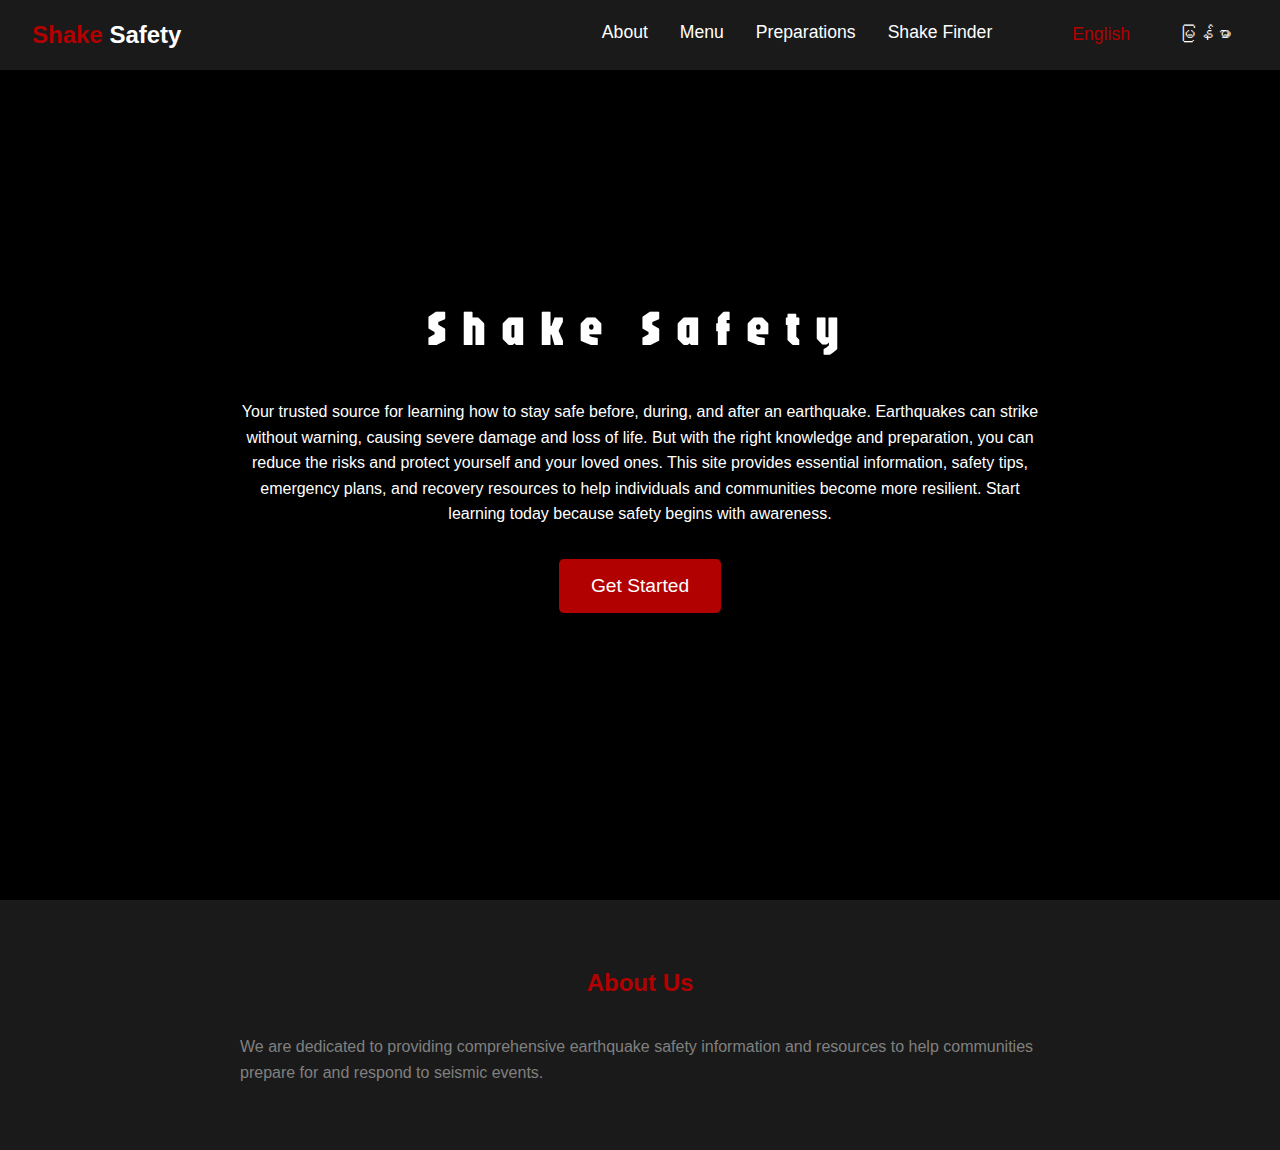
<file: index.html>
<!DOCTYPE html>
<html lang="en">
<head>
    <meta charset="UTF-8">
    <meta name="viewport" content="width=device-width, initial-scale=1.0">
    <title>Shake Safety - Earthquake Awareness</title>
    <link rel="stylesheet" href="styles.css">
    <link href="https://fonts.googleapis.com/css2?family=Jaro:opsz@6..72&family=Padauk&display=swap" rel="stylesheet">
</head>
<body>
    <header>
        <nav class="navbar">
            <div class="logo"><span class="shake">Shake</span> Safety</div>
            <ul class="nav-links">
                <li><a href="#about" data-translate="about">About</a></li>
                <li class="dropdown">
                    <a href="menu.html" data-translate="menu">Menu</a>
                    <ul class="dropdown-content">
                        <li><a href="what-is-earthquake.html" data-translate="what-is-earthquake">What is an Earthquake?</a></li>
                        <li><a href="types-of-earthquakes.html" data-translate="types-of-earthquakes">Types of Earthquakes</a></li>
                        <li><a href="history-of-earthquakes.html" data-translate="history">History of Major Earthquakes</a></li>
                        <li><a href="#community" data-translate="safety-tips">Safety Tips & Preparations</a></li>
                    </ul>
                </li>
                <li class="dropdown">
                    <a href="#preparations" data-translate="preparations">Preparations</a>
                    <ul class="dropdown-content">
                        <li><a href="#before" data-translate="before">Before</a></li>
                        <li><a href="#during" data-translate="during">During</a></li>
                        <li><a href="#after" data-translate="after">After</a></li>
                    </ul>
                </li>
                <li><a href="#shake-finder" data-translate="shake-finder">Shake Finder</a></li>
                <li class="language-selector">
                    <div class="language-tabs">
                        <button class="lang-tab active" onclick="changeLanguage('en')">English</button>
                        <button class="lang-tab" onclick="changeLanguage('my')">မြန်မာ</button>
                    </div>
                </li>
            </ul>
        </nav>
    </header>

    <main>
        <section class="hero">
            <h1 class="title-ss" data-translate="hero-title">Shake Safety</h1>
            <p data-translate="hero-description">Your trusted source for learning how to stay safe before, during, and after an earthquake. Earthquakes can strike without warning, causing severe damage and loss of life. But with the right knowledge and preparation, you can reduce the risks and protect yourself and your loved ones. This site provides essential information, safety tips, emergency plans, and recovery resources to help individuals and communities become more resilient. Start learning today because safety begins with awareness.</p>
            <button class="get-started-btn" data-translate="get-started">Get Started</button>
        </section>

        <section id="about" class="about-section">
            <h2 data-translate="about-title">About Us</h2>
            <div class="about-content">
                <p data-translate="about-content">We are dedicated to providing comprehensive earthquake safety information and resources to help communities prepare for and respond to seismic events.</p>
            </div>
        </section>
    </main>

    <script src="translations.js"></script>
    <script src="script.js"></script>
</body>
</html>
</file>
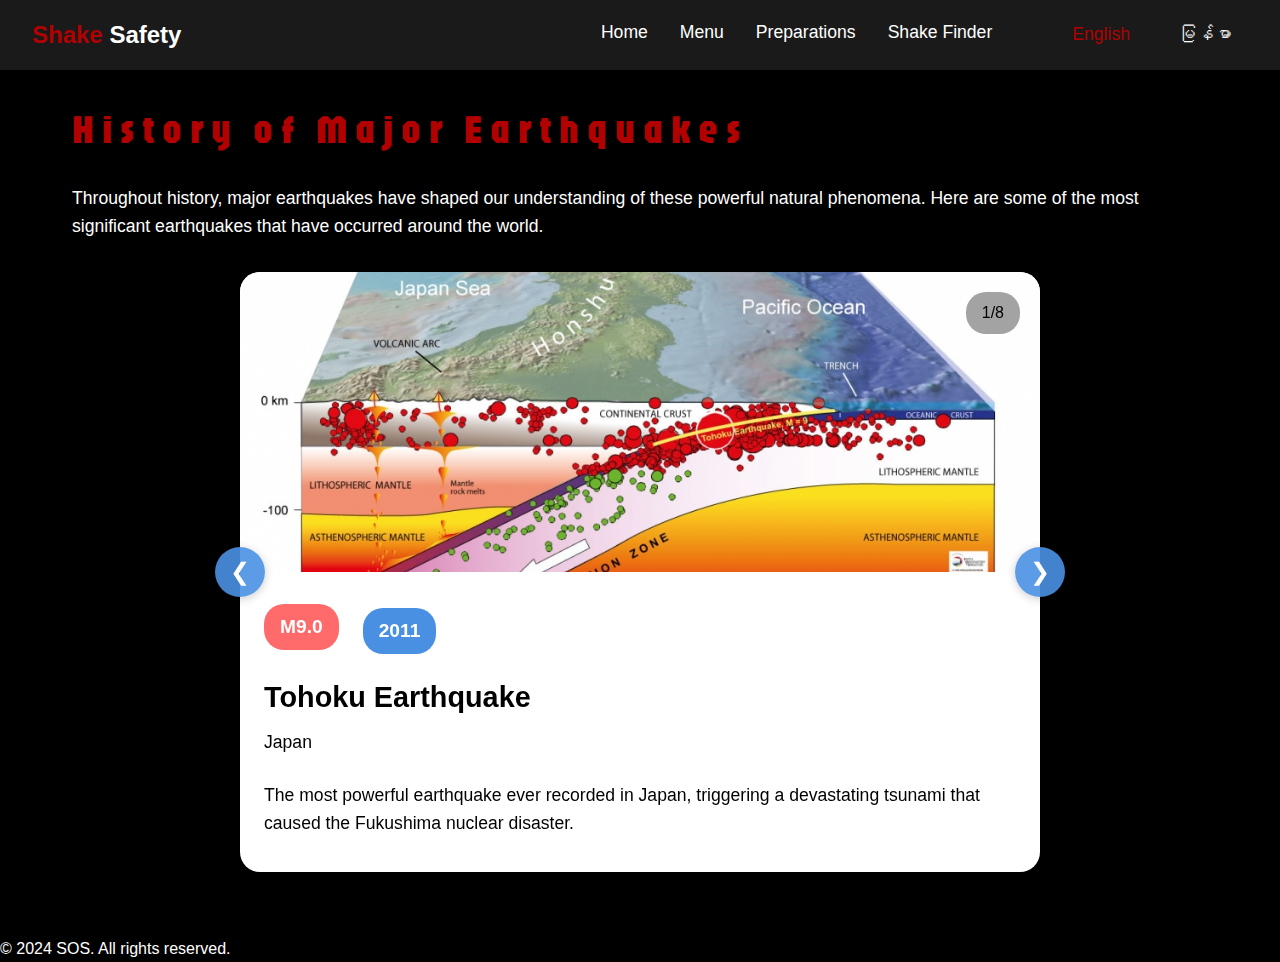
<file: history-of-earthquakes.html>
<!DOCTYPE html>
<html lang="en">
<head>
    <meta charset="UTF-8">
    <meta name="viewport" content="width=device-width, initial-scale=1.0">
    <title>History of Major Earthquakes - Shake Safety</title>
    <link rel="stylesheet" href="styles.css">
    <link rel="stylesheet" href="history.css">
    <link href="https://fonts.googleapis.com/css2?family=Jaro:opsz@6..72&family=Padauk&display=swap" rel="stylesheet">
</head>
<body>
    <header>
        <nav class="navbar">
            <div class="logo"><span class="shake">Shake</span> Safety</div>
            <ul class="nav-links">
                <li><a href="index.html" data-translate="home">Home</a></li>
                <li class="dropdown">
                    <a href="menu.html" data-translate="menu">Menu</a>
                    <ul class="dropdown-content">
                        <li><a href="what-is-earthquake.html" data-translate="what-is-earthquake">What is an Earthquake?</a></li>
                        <li><a href="types-of-earthquakes.html" data-translate="types-of-earthquakes">Types of Earthquakes</a></li>
                        <li><a href="history-of-earthquakes.html" data-translate="history">History of Major Earthquakes</a></li>
                    </ul>
                </li>
                <li><a href="preparations.html" data-translate="preparations">Preparations</a></li>
                <li><a href="#shake-finder" data-translate="shake-finder">Shake Finder</a></li>
                <li class="language-selector">
                    <div class="language-tabs">
                        <button class="lang-tab active" onclick="changeLanguage('en')">English</button>
                        <button class="lang-tab" onclick="changeLanguage('my')">မြန်မာ</button>
                    </div>
                </li>
            </ul>
        </nav>
    </header>

    <main>
        <section id="history-of-earthquakes" class="earthquake-section">
            <div class="content-wrapper">
                <h2 data-translate="history-title">History of Major Earthquakes</h2>
                <p data-translate="history-intro">Throughout history, major earthquakes have shaped our understanding of these powerful natural phenomena. Here are some of the most significant earthquakes that have occurred around the world.</p>

                <div class="card-stack-container">
                    <button class="nav-button prev-button" onclick="previousCard()">❮</button>
                    <div class="card-stack">
                        <!-- Tohoku Earthquake -->
                        <div class="earthquake-card" style="transform: translateZ(0px)">
                            <img src="Assets/Tohoku2-bloc_diagramme_japan_earthquakes_940_545_2.jpg" alt="Tohoku Earthquake" class="card-image">
                            <div class="card-content">
                                <div class="card-info">
                                    <div class="magnitude">M9.0</div>
                                    <div class="year">2011</div>
                                </div>
                                <h3 class="card-title" data-translate="tohoku-title">Tohoku Earthquake</h3>
                                <p class="card-details" data-translate="tohoku-location" style="color: #000000;">Japan</p>
                                <p class="card-description" data-translate="tohoku-description" style="color: #000000;">The most powerful earthquake ever recorded in Japan, triggering a devastating tsunami that caused the Fukushima nuclear disaster.</p>
                            </div>
                        </div>

                        <!-- Sumatra Earthquake -->
                        <div class="earthquake-card" style="transform: translateZ(-1px)">
                            <img src="Assets/2004_Indian_Ocean_earthquake_-_affected_countries.png" alt="Sumatra Earthquake" class="card-image">
                            <div class="card-content">
                                <div class="card-info">
                                    <div class="magnitude">M9.1</div>
                                    <div class="year">2004</div>
                                </div>
                                <h3 class="card-title" data-translate="sumatra-title">Sumatra Earthquake</h3>
                                <p class="card-details" data-translate="sumatra-location" style="color: #000000;">Indonesia</p>
                                <p class="card-description" data-translate="sumatra-description" style="color: #000000;">One of the deadliest natural disasters in recorded history, causing a massive tsunami that affected 14 countries.</p>
                            </div>
                        </div>

                        <!-- Haiti Earthquake -->
                        <div class="earthquake-card" style="transform: translateZ(-2px)">
                            <img src="Assets/Haiti_Earthquake_v02_0.jpg.avif" alt="Haiti Earthquake" class="card-image">
                            <div class="card-content">
                                <div class="card-info">
                                    <div class="magnitude">M7.0</div>
                                    <div class="year">2010</div>
                                </div>
                                <h3 class="card-title" data-translate="haiti-title" >Haiti Earthquake</h3>
                                <p class="card-details" data-translate="haiti-location"style="color: #000000;">Haiti</p>
                                <p class="card-description" data-translate="haiti-description" style="color: #000000;">A devastating earthquake that caused massive destruction in Port-au-Prince and surrounding areas.</p>
                            </div>
                        </div>

                        <!-- Nepal Earthquake -->
                        <div class="earthquake-card" style="transform: translateZ(-3px)">
                            <img src="Assets/nepal_map_0.jpg" alt="Nepal Earthquake" class="card-image">
                            <div class="card-content">
                                <div class="card-info">
                                    <div class="magnitude">M7.8</div>
                                    <div class="year">2015</div>
                                </div>
                                <h3 class="card-title" data-translate="nepal-title">Nepal Earthquake</h3>
                                <p class="card-details" data-translate="nepal-location" style="color: #000000;">Nepal</p>
                                <p class="card-description" data-translate="nepal-description" style="color: #000000;">A major earthquake that caused widespread damage in Nepal and triggered avalanches on Mount Everest.</p>
                            </div>
                        </div>

                        <!-- Chile Earthquake -->
                        <div class="earthquake-card" style="transform: translateZ(-4px)">
                            <img src="Assets/chile-earthquake-map.png" alt="Chile Earthquake" class="card-image">
                            <div class="card-content">
                                <div class="card-info">
                                    <div class="magnitude">M8.8</div>
                                    <div class="year">2010</div>
                                </div>
                                <h3 class="card-title" data-translate="chile-title">Chile Earthquake</h3>
                                <p class="card-details" data-translate="chile-location" style="color: #000000;">Chile</p>
                                <p class="card-description" data-translate="chile-description" style="color: #000000;">One of the strongest earthquakes ever recorded, causing significant damage and triggering a tsunami.</p>
                            </div>
                        </div>

                        <!-- Sichuan Earthquake -->
                        <div class="earthquake-card" style="transform: translateZ(-5px)">
                            <img src="Assets/Map-Sichuan-province-shaking-China-intensity-earthquake-May-12-2008.jpg.webp" alt="Sichuan Earthquake" class="card-image">
                            <div class="card-content">
                                <div class="card-info">
                                    <div class="magnitude">M7.9</div>
                                    <div class="year">2008</div>
                                </div>
                                <h3 class="card-title" data-translate="sichuan-title">Sichuan Earthquake</h3>
                                <p class="card-details" data-translate="sichuan-location" style="color: #000000;">China</p>
                                <p class="card-description" data-translate="sichuan-description" style="color: #000000;">A devastating earthquake that caused massive destruction in Sichuan province and surrounding areas.</p>
                            </div>
                        </div>

                        <!-- Myanmar Earthquakes -->
                        <div class="earthquake-card" style="transform: translateZ(-6px)">
                            <img src="Assets/MyanmarEQ.jpg" alt="Myanmar Earthquakes" class="card-image">
                            <div class="card-content">
                                <div class="card-info">
                                    <div class="magnitude">M7.7</div>
                                    <div class="year">2025</div>
                                </div>
                                <h3 class="card-title" data-translate="myanmar-title">Myanmar Earthquakes</h3>
                                <p class="card-details" data-translate="myanmar-location" style="color: #000000;">Mandalay, Myanmar</p>
                                <p class="card-description" data-translate="myanmar-description" style="color: #000000;">A series of significant earthquakes affecting Myanmar, including the M7.7 earthquake in 2025 that caused damage in several regions and was felt across neighboring countries.</p>
                            </div>
                        </div>

                        <!-- San Francisco Earthquake -->
                        <div class="earthquake-card" style="transform: translateZ(-7px)">
                            <img src="Assets/Map-California-intensity-earthquake-April-18-1906.jpg.webp" alt="San Francisco Earthquake" class="card-image">
                            <div class="card-content">
                                <div class="card-info">
                                    <div class="magnitude">M7.9</div>
                                    <div class="year">1906</div>
                                </div>
                                <h3 class="card-title" data-translate="sf-title">San Francisco Earthquake</h3>
                                <p class="card-details" data-translate="sf-location" style="color: #000000;">San Francisco, USA</p>
                                <p class="card-description" data-translate="sf-description" style="color: #000000;">One of the most devastating earthquakes in US history, causing massive destruction in San Francisco and triggering fires that burned for three days. The earthquake and resulting fires destroyed over 80% of the city.</p>
                            </div>
                        </div>
                    </div>
                    <button class="nav-button next-button" onclick="nextCard()">❯</button>
                    <div class="card-counter">1/8</div>
                </div>
            </div>
        </section>
    </main>

    <footer>
        <p>&copy; 2024 SOS. All rights reserved.</p>
    </footer>

    <script src="translations.js"></script>
    <script>
        let currentCardIndex = 0;
        const cards = document.querySelectorAll('.earthquake-card');
        const cardCounter = document.querySelector('.card-counter');
        const cardStack = document.querySelector('.card-stack');

        function updateCardStack() {
            cards.forEach((card, index) => {
                if (index === currentCardIndex) {
                    card.style.transform = 'translateX(0)';
                    card.style.zIndex = '1';
                    card.style.opacity = '1';
                } else if (index < currentCardIndex) {
                    card.style.transform = 'translateX(-100%)';
                    card.style.zIndex = '0';
                    card.style.opacity = '0';
                } else {
                    card.style.transform = 'translateX(100%)';
                    card.style.zIndex = '0';
                    card.style.opacity = '0';
                }
            });
            
            cardCounter.textContent = `${currentCardIndex + 1}/${cards.length}`;
        }

        function nextCard() {
            if (currentCardIndex < cards.length - 1) {
                currentCardIndex++;
                updateCardStack();
            }
        }

        function previousCard() {
            if (currentCardIndex > 0) {
                currentCardIndex--;
                updateCardStack();
            }
        }

        // Initialize card stack
        updateCardStack();

        // Add touch and drag functionality
        let isDragging = false;
        let startX;
        let currentX;

        cardStack.addEventListener('mousedown', startDrag);
        cardStack.addEventListener('touchstart', startDrag);
        document.addEventListener('mousemove', drag);
        document.addEventListener('touchmove', drag);
        document.addEventListener('mouseup', endDrag);
        document.addEventListener('touchend', endDrag);

        function startDrag(e) {
            isDragging = true;
            startX = e.type === 'mousedown' ? e.clientX : e.touches[0].clientX;
            currentX = startX;
        }

        function drag(e) {
            if (!isDragging) return;
            e.preventDefault();
            currentX = e.type === 'mousemove' ? e.clientX : e.touches[0].clientX;
            const diff = currentX - startX;
            
            if (Math.abs(diff) > 50) {
                if (diff > 0 && currentCardIndex > 0) {
                    previousCard();
                    isDragging = false;
                } else if (diff < 0 && currentCardIndex < cards.length - 1) {
                    nextCard();
                    isDragging = false;
                }
            }
        }

        function endDrag() {
            isDragging = false;
        }
    </script>
</body>
</html>
</file>
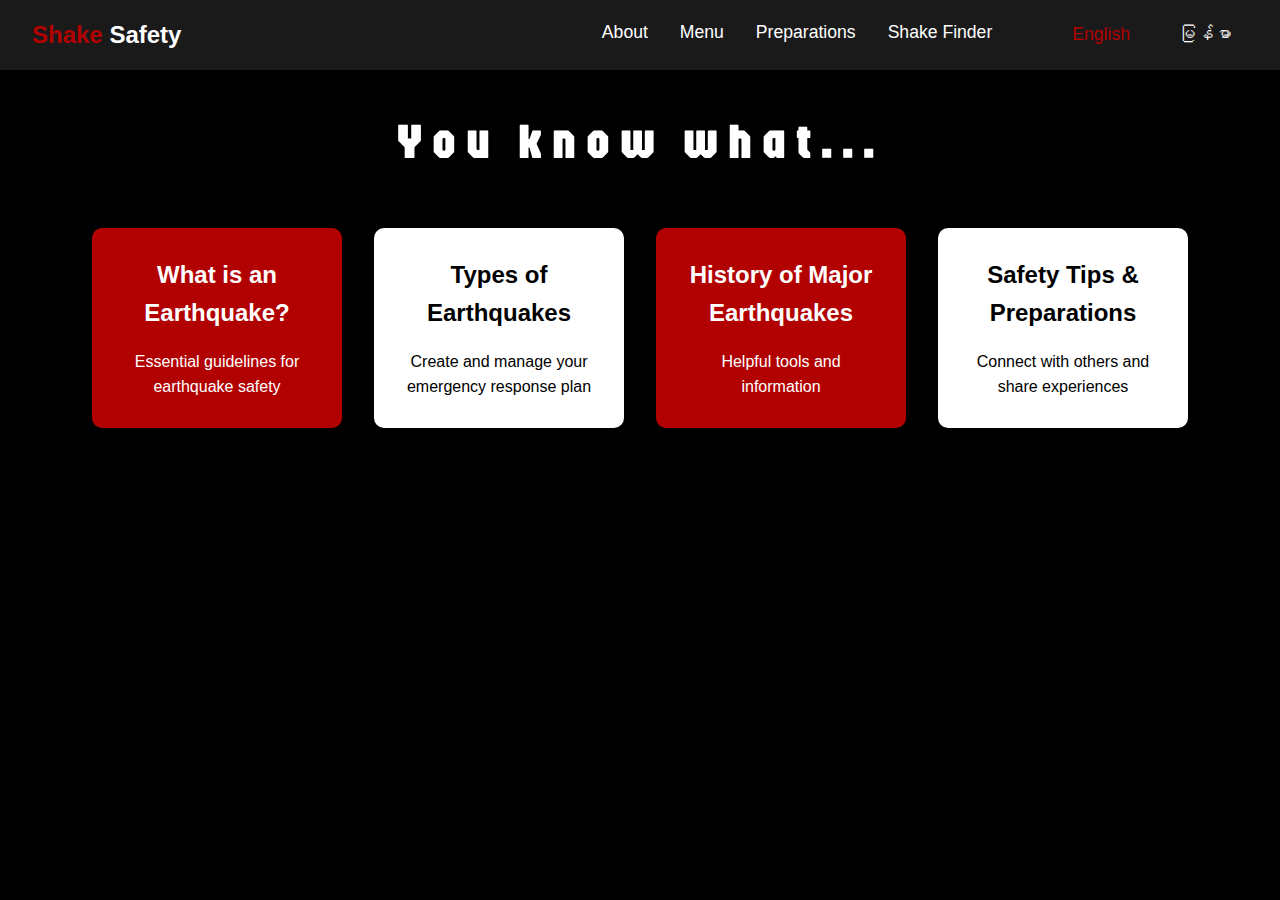
<file: menu.html>
<!DOCTYPE html>
<html lang="en">
<head>
    <meta charset="UTF-8">
    <meta name="viewport" content="width=device-width, initial-scale=1.0">
    <title>Menu - Shake Safety</title>
    <link rel="stylesheet" href="styles.css">
    <link rel="stylesheet" href="menu.css">
    <link href="https://fonts.googleapis.com/css2?family=Jaro:opsz@6..72&family=Padauk&display=swap" rel="stylesheet">
</head>
<body>
    <header>
        <nav class="navbar">
            <div class="logo"><span class="shake">Shake</span> Safety</div>
            <ul class="nav-links">
                <li><a href="index.html#about" data-translate="about">About</a></li>
                <li class="dropdown">
                    <a href="menu.html" data-translate="menu">Menu</a>
                    <ul class="dropdown-content">
                        <li><a href="what-is-earthquake.html" data-translate="what-is-earthquake">What is an Earthquake?</a></li>
                        <li><a href="types-of-earthquakes.html" data-translate="types-of-earthquakes">Types of Earthquakes</a></li>
                        <li><a href="#resources" data-translate="history">History of Major Earthquakes</a></li>
                        <li><a href="#community" data-translate="safety-tips">Safety Tips & Preparations</a></li>
                    </ul>
                </li>
                <li class="dropdown">
                    <a href="#preparations" data-translate="preparations">Preparations</a>
                    <ul class="dropdown-content">
                        <li><a href="#before" data-translate="before">Before</a></li>
                        <li><a href="#during" data-translate="during">During</a></li>
                        <li><a href="#after" data-translate="after">After</a></li>
                    </ul>
                </li>
                <li><a href="#shake-finder" data-translate="shake-finder">Shake Finder</a></li>
                <li class="language-selector">
                    <div class="language-tabs">
                        <button class="lang-tab active" onclick="changeLanguage('en')">English</button>
                        <button class="lang-tab" onclick="changeLanguage('my')">မြန်မာ</button>
                    </div>
                </li>
            </ul>
        </nav>
    </header>

    <main class="menu-container">
        <h1 class="menu-title" data-translate="menu-title">You know what...</h1>
        <div class="menu-boxes">
            <a href="what-is-earthquake.html" class="menu-box" id="EQ">
                <h2 data-translate="what-is-earthquake">What is an Earthquake?</h2>
                <p data-translate="what-is-earthquake-desc">Essential guidelines for earthquake safety</p>
            </a>
            <div class="menu-box" id="EQ-types">
                <h2 data-translate="types-of-earthquakes">Types of Earthquakes</h2>
                <p data-translate="types-of-earthquakes-desc">Create and manage your emergency response plan</p>
            </div>
            <a href="history-of-earthquakes.html" class="menu-box" id="resources">
                <h2 data-translate="history">History of Major Earthquakes</h2>
                <p data-translate="history-desc">Helpful tools and information</p>
            </a>
            <div class="menu-box" id="community">
                <h2 data-translate="safety-tips">Safety Tips & Preparations</h2>
                <p data-translate="safety-tips-desc">Connect with others and share experiences</p>
            </div>
        </div>
    </main>

    <script src="translations.js"></script>
    <script src="script.js"></script>
</body>
</html>
</file>
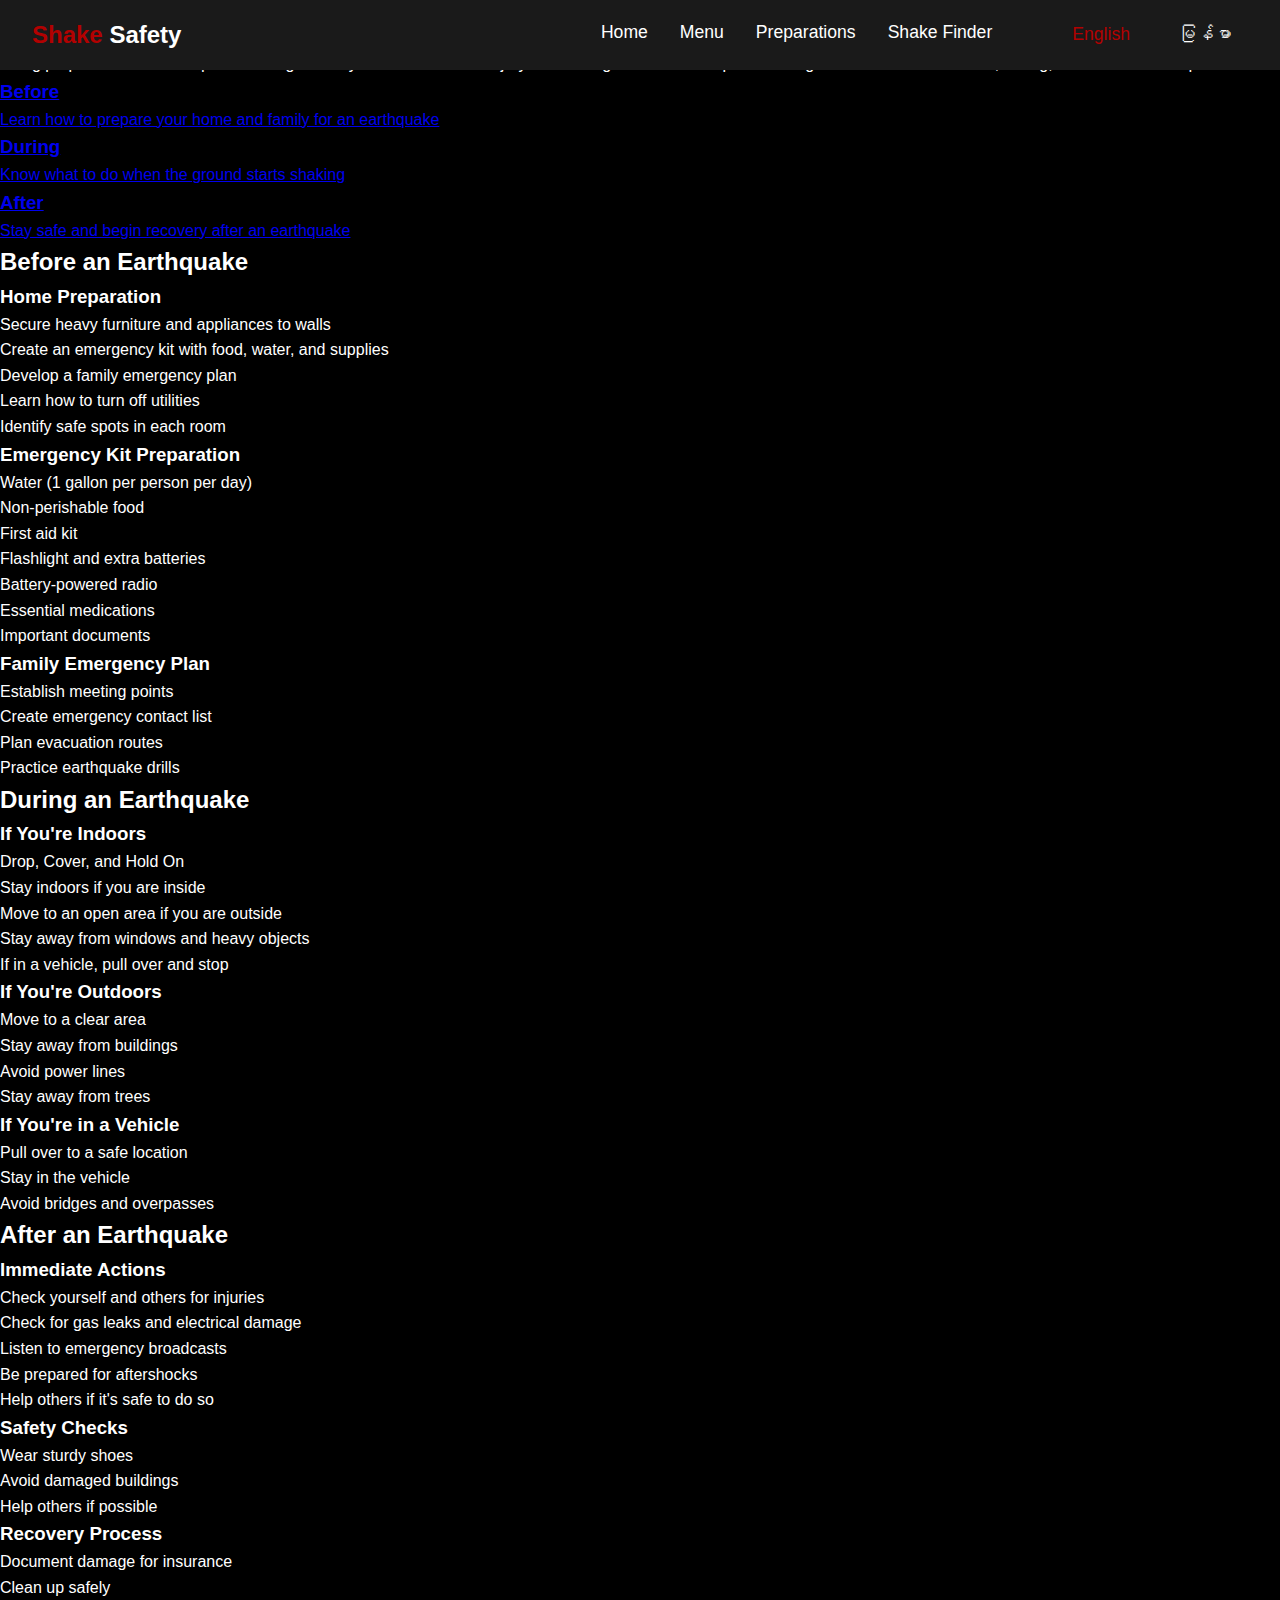
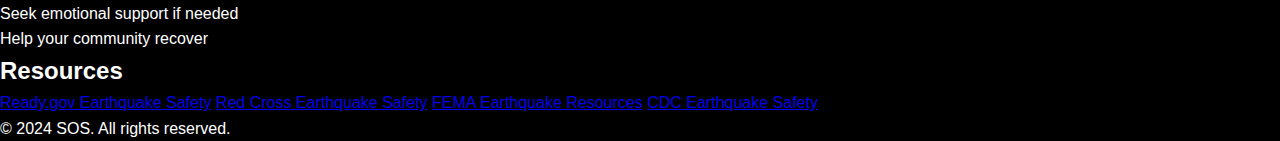
<file: preparations.html>
<!DOCTYPE html>
<html lang="en">
<head>
    <meta charset="UTF-8">
    <meta name="viewport" content="width=device-width, initial-scale=1.0">
    <title>Earthquake Preparations</title>
    <link rel="stylesheet" href="styles.css">
    <link rel="stylesheet" href="https://cdnjs.cloudflare.com/ajax/libs/font-awesome/6.0.0/css/all.min.css">
    <link href="https://fonts.googleapis.com/css2?family=Jaro:opsz@6..72&family=Padauk&display=swap" rel="stylesheet">
</head>
<body>
    <header>
        <nav class="navbar">
            <div class="logo"><span class="shake">Shake</span> Safety</div>
            <ul class="nav-links">
                <li><a href="index.html" data-translate="home">Home</a></li>
                <li class="dropdown">
                    <a href="menu.html" data-translate="menu">Menu</a>
                    <ul class="dropdown-content">
                        <li><a href="what-is-earthquake.html" data-translate="what-is-earthquake">What is an Earthquake?</a></li>
                        <li><a href="types-of-earthquakes.html" data-translate="types-of-earthquakes">Types of Earthquakes</a></li>
                        <li><a href="history-of-earthquakes.html" data-translate="history">History of Major Earthquakes</a></li>
                    </ul>
                </li>
                <li><a href="preparations.html" data-translate="preparations">Preparations</a></li>
                <li><a href="shake-finder.html" data-translate="shake-finder">Shake Finder</a></li>
                <li class="language-selector">
                    <div class="language-tabs">
                        <button class="lang-tab active" onclick="changeLanguage('en')">English</button>
                        <button class="lang-tab" onclick="changeLanguage('my')">မြန်မာ</button>
                    </div>
                </li>
            </ul>
        </nav>
    </header>

    <main class="preparations-content">
        <h1 data-translate="preparations">Earthquake Preparations</h1>
        <p class="intro" data-translate="prep-intro">Being prepared for an earthquake can significantly reduce the risk of injury and damage. Here's a comprehensive guide on what to do before, during, and after an earthquake.</p>

        <div class="preparation-nav">
            <a href="#before" class="nav-box red">
                <h3 data-translate="before">BEFORE</h3>
                <p data-translate="before-content">Learn how to prepare your home and family for an earthquake</p>
            </a>
            <a href="#during" class="nav-box white">
                <h3 data-translate="during">DURING</h3>
                <p data-translate="during-content">Know what to do when the ground starts shaking</p>
            </a>
            <a href="#after" class="nav-box red">
                <h3 data-translate="after">AFTER</h3>
                <p data-translate="after-content">Stay safe and begin recovery after an earthquake</p>
            </a>
        </div>

        <section id="before" class="preparation-details">
            <h2 data-translate="before-title">Before an Earthquake</h2>
            
            <div class="preparation-card">
                <h3 data-translate="home-prep">Home Preparation</h3>
                <ul>
                    <li data-translate="before-list-1">Secure heavy furniture and appliances to walls</li>
                    <li data-translate="before-list-2">Create an emergency kit with food, water, and supplies</li>
                    <li data-translate="before-list-3">Develop a family emergency plan</li>
                    <li data-translate="before-list-4">Learn how to turn off utilities</li>
                    <li data-translate="before-list-5">Identify safe spots in each room</li>
                </ul>
            </div>

            <div class="preparation-card">
                <h3 data-translate="emergency-kit">Emergency Kit Preparation</h3>
                <ul>
                    <li data-translate="water-supply">Water (1 gallon per person per day)</li>
                    <li data-translate="non-perishable">Non-perishable food</li>
                    <li data-translate="first-aid">First aid kit</li>
                    <li data-translate="flashlight">Flashlight and extra batteries</li>
                    <li data-translate="radio">Battery-powered radio</li>
                    <li data-translate="medications">Essential medications</li>
                    <li data-translate="documents">Important documents</li>
                </ul>
            </div>

            <div class="preparation-card">
                <h3 data-translate="family-plan">Family Emergency Plan</h3>
                <ul>
                    <li data-translate="meeting-points">Establish meeting points</li>
                    <li data-translate="contact-list">Create emergency contact list</li>
                    <li data-translate="evacuation">Plan evacuation routes</li>
                    <li data-translate="drills">Practice earthquake drills</li>
                </ul>
            </div>
        </section>

        <section id="during" class="preparation-details">
            <h2 data-translate="during-title">During an Earthquake</h2>
            
            <div class="preparation-card">
                <h3 data-translate="indoors">If You're Indoors</h3>
                <ul>
                    <li data-translate="during-list-1">Drop, Cover, and Hold On</li>
                    <li data-translate="during-list-2">Stay indoors if you are inside</li>
                    <li data-translate="during-list-3">Move to an open area if you are outside</li>
                    <li data-translate="during-list-4">Stay away from windows and heavy objects</li>
                    <li data-translate="during-list-5">If in a vehicle, pull over and stop</li>
                </ul>
            </div>

            <div class="preparation-card">
                <h3 data-translate="outdoors">If You're Outdoors</h3>
                <ul>
                    <li data-translate="clear-area">Move to a clear area</li>
                    <li data-translate="away-buildings">Stay away from buildings</li>
                    <li data-translate="power-lines">Avoid power lines</li>
                    <li data-translate="away-trees">Stay away from trees</li>
                </ul>
            </div>

            <div class="preparation-card">
                <h3 data-translate="vehicle">If You're in a Vehicle</h3>
                <ul>
                    <li data-translate="safe-location">Pull over to a safe location</li>
                    <li data-translate="stay-vehicle">Stay in the vehicle</li>
                    <li data-translate="avoid-bridges">Avoid bridges and overpasses</li>
                </ul>
            </div>
        </section>

        <section id="after" class="preparation-details">
            <h2 data-translate="after-title">After an Earthquake</h2>
            
            <div class="preparation-card">
                <h3 data-translate="immediate-actions">Immediate Actions</h3>
                <ul>
                    <li data-translate="after-list-1">Check yourself and others for injuries</li>
                    <li data-translate="after-list-2">Check for gas leaks and electrical damage</li>
                    <li data-translate="after-list-3">Listen to emergency broadcasts</li>
                    <li data-translate="after-list-4">Be prepared for aftershocks</li>
                    <li data-translate="after-list-5">Help others if it's safe to do so</li>
                </ul>
            </div>

            <div class="preparation-card">
                <h3 data-translate="safety-checks">Safety Checks</h3>
                <ul>
                    <li data-translate="sturdy-shoes">Wear sturdy shoes</li>
                    <li data-translate="avoid-damaged">Avoid damaged buildings</li>
                    <li data-translate="help-others">Help others if possible</li>
                </ul>
            </div>

            <div class="preparation-card">
                <h3 data-translate="recovery-process">Recovery Process</h3>
                <ul>
                    <li data-translate="document-damage">Document damage for insurance</li>
                    <li data-translate="clean-up">Clean up safely</li>
                    <li data-translate="emotional-support">Seek emotional support if needed</li>
                    <li data-translate="community-recover">Help your community recover</li>
                </ul>
            </div>
        </section>

        <section class="resources">
            <h2 data-translate="resources">Resources</h2>
            <div class="resource-links">
                <a href="https://www.ready.gov/earthquakes" target="_blank">Ready.gov Earthquake Safety</a>
                <a href="https://www.redcross.org/get-help/how-to-prepare-for-emergencies/types-of-emergencies/earthquake.html" target="_blank">Red Cross Earthquake Safety</a>
                <a href="https://www.fema.gov/emergency-managers/risk-management/earthquake" target="_blank">FEMA Earthquake Resources</a>
                <a href="https://www.cdc.gov/disasters/earthquakes/index.html" target="_blank">CDC Earthquake Safety</a>
            </div>
        </section>
    </main>

    <footer>
        <p>&copy; 2024 SOS. All rights reserved.</p>
    </footer>

    <script src="translations.js"></script>
    <script>
        // Initialize translations immediately after loading
        document.addEventListener('DOMContentLoaded', () => {
            const savedLanguage = localStorage.getItem('selectedLanguage') || 'en';
            changeLanguage(savedLanguage);
        });
    </script>
    <script src="script.js"></script>
</body>
</html>
</file>
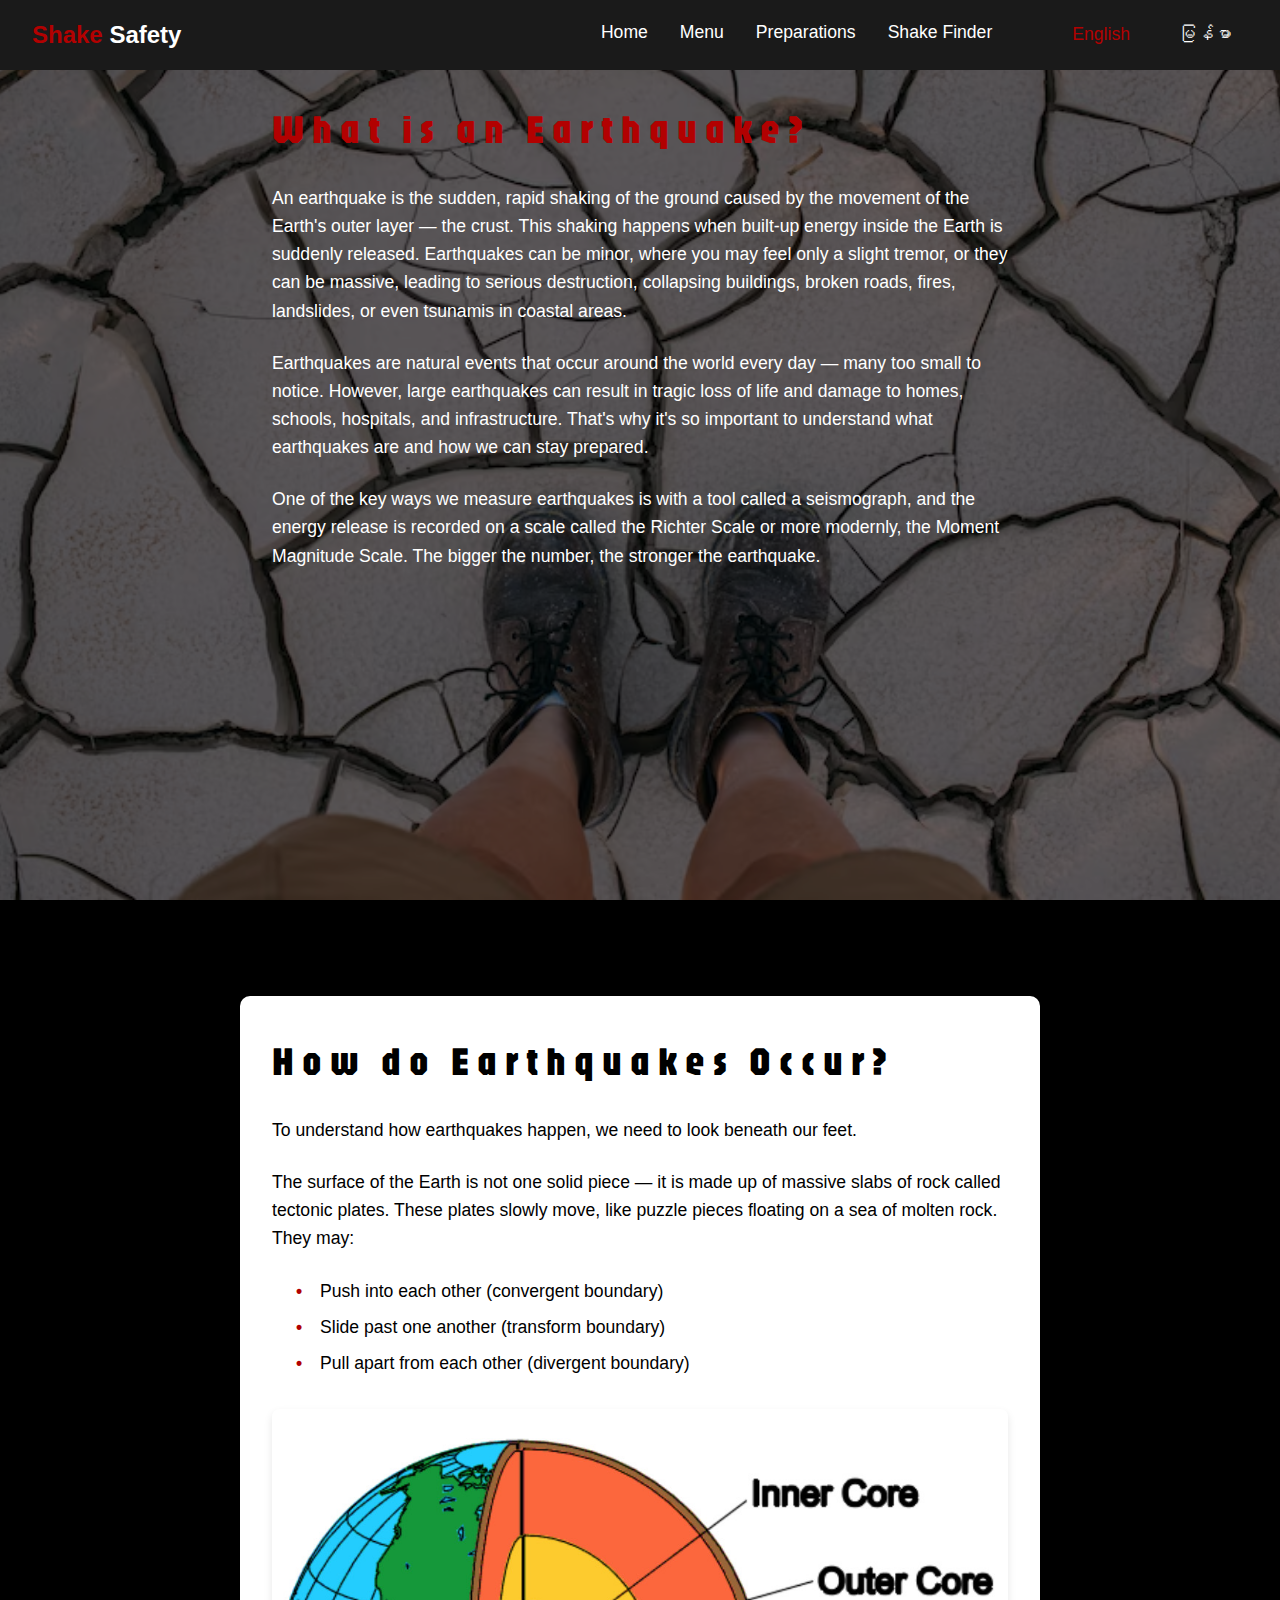
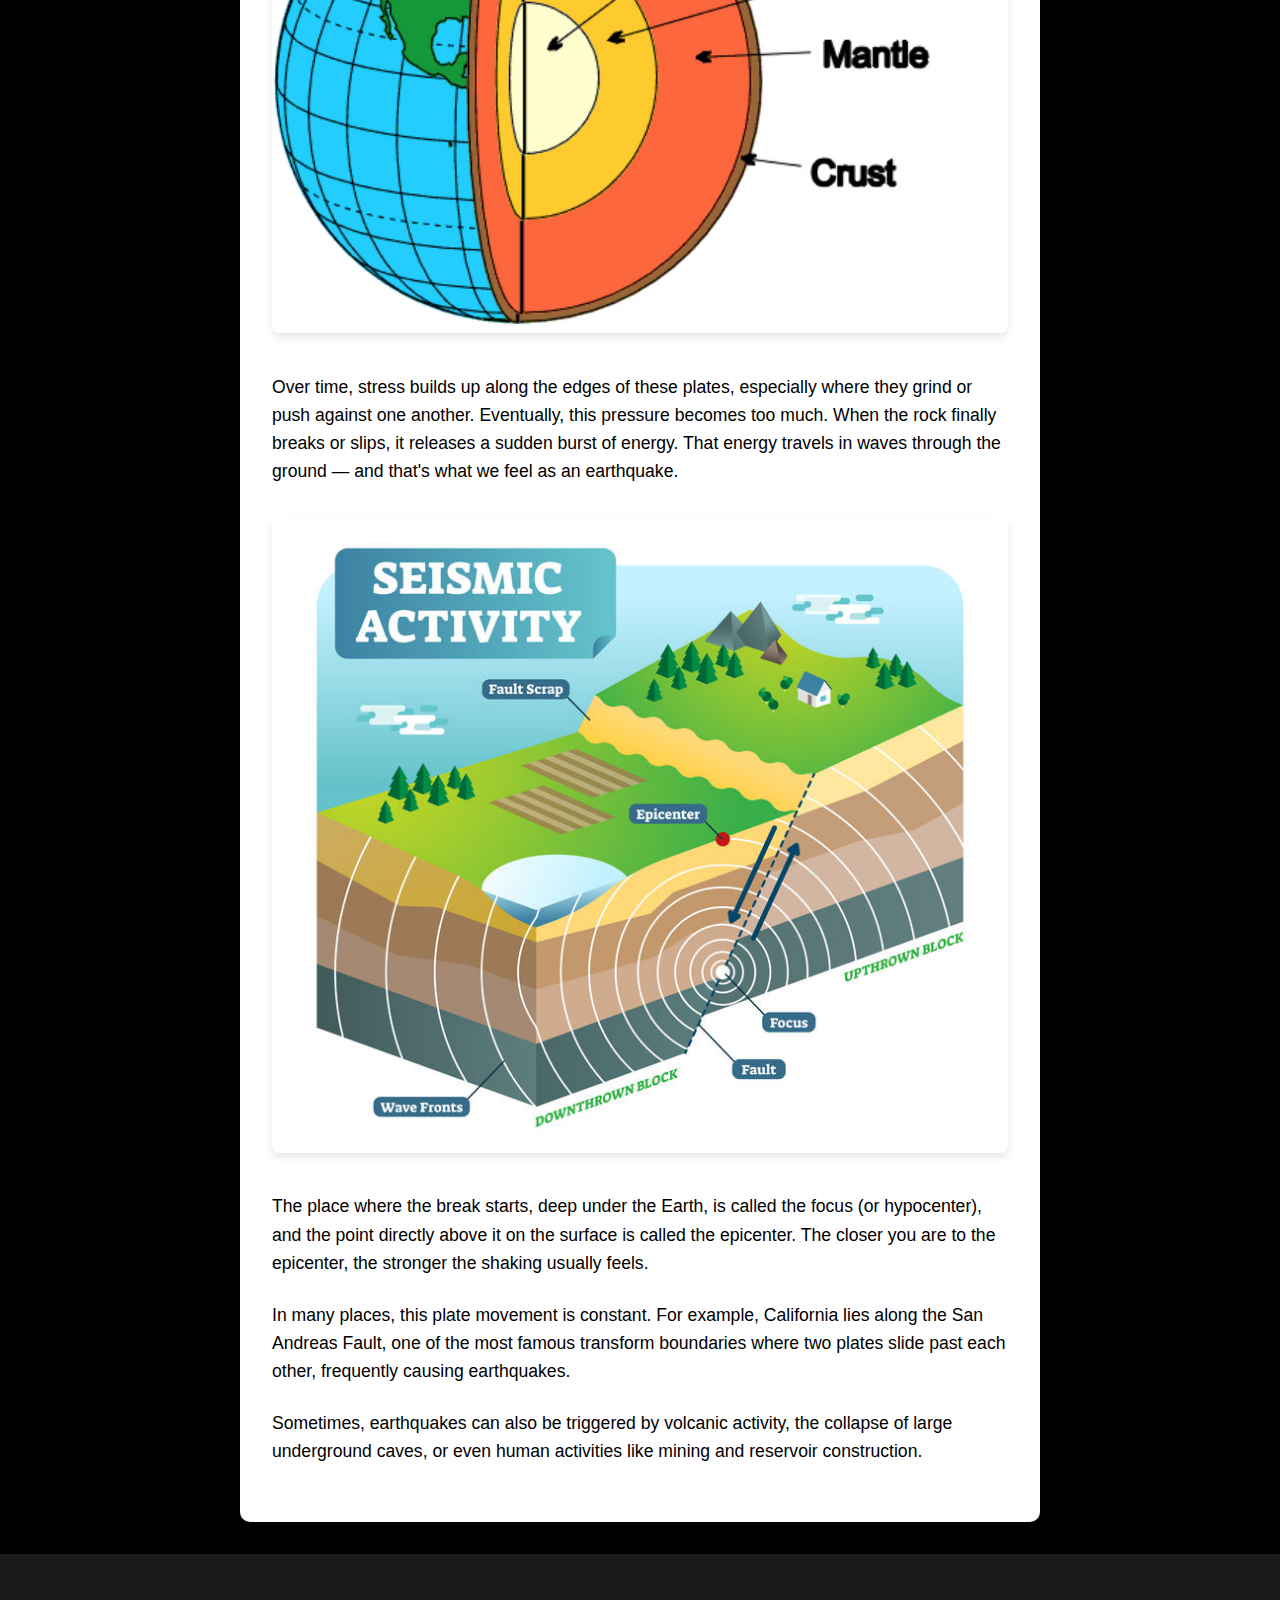
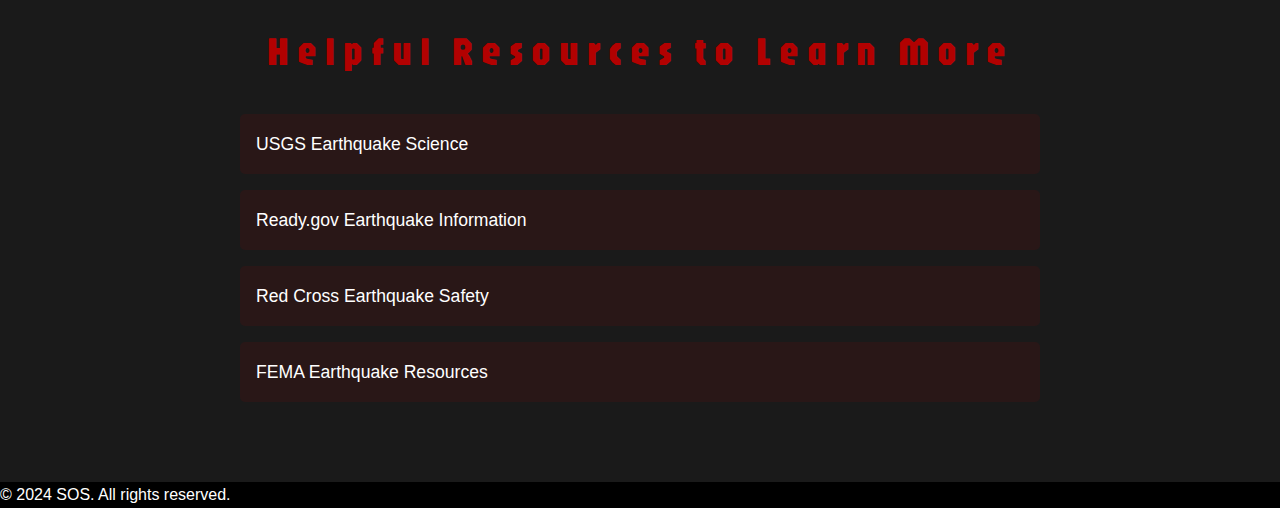
<file: what-is-earthquake.html>
<!DOCTYPE html>
<html lang="en">
<head>
    <meta charset="UTF-8">
    <meta name="viewport" content="width=device-width, initial-scale=1.0">
    <title>What is an Earthquake? - Shake Safety</title>
    <link rel="stylesheet" href="styles.css">
    <link href="https://fonts.googleapis.com/css2?family=Jaro:opsz@6..72&family=Padauk&display=swap" rel="stylesheet">
</head>
<body>
    <header>
        <nav class="navbar">
            <div class="logo"><span class="shake">Shake</span> Safety</div>
            <ul class="nav-links">
                <li><a href="index.html" data-translate="home">Home</a></li>
                <li class="dropdown">
                    <a href="menu.html" data-translate="menu">Menu</a>
                    <ul class="dropdown-content">
                        <li><a href="what-is-earthquake.html" data-translate="what-is-earthquake">What is an Earthquake?</a></li>
                        <li><a href="types-of-earthquakes.html" data-translate="types-of-earthquakes">Types of Earthquakes</a></li>
                        <li><a href="history-of-earthquakes.html" data-translate="history">History of Major Earthquakes</a></li>
                    </ul>
                </li>
                <li><a href="preparations.html" data-translate="preparations">Preparations</a></li>
                <li><a href="shake-finder.html" data-translate="shake-finder">Shake Finder</a></li>
                <li class="language-selector">
                    <div class="language-tabs">
                        <button class="lang-tab active" onclick="changeLanguage('en')">English</button>
                        <button class="lang-tab" onclick="changeLanguage('my')">မြန်မာ</button>
                    </div>
                </li>
            </ul>
        </nav>
    </header>

    <main>
        <section id="what-is-earthquake" class="earthquake-section">
            <div class="content-wrapper">
                <h2 data-translate="what-is-earthquake">What is an Earthquake?</h2>
                <p data-translate="earthquake-definition">An earthquake is the sudden, rapid shaking of the ground caused by the movement of the Earth's outer layer — the crust. This shaking happens when built-up energy inside the Earth is suddenly released. Earthquakes can be minor, where you may feel only a slight tremor, or they can be massive, leading to serious destruction, collapsing buildings, broken roads, fires, landslides, or even tsunamis in coastal areas.</p>
                <p data-translate="earthquake-frequency">Earthquakes are natural events that occur around the world every day — many too small to notice. However, large earthquakes can result in tragic loss of life and damage to homes, schools, hospitals, and infrastructure. That's why it's so important to understand what earthquakes are and how we can stay prepared.</p>
                <p data-translate="earthquake-measurement">One of the key ways we measure earthquakes is with a tool called a seismograph, and the energy release is recorded on a scale called the Richter Scale or more modernly, the Moment Magnitude Scale. The bigger the number, the stronger the earthquake.</p>
            </div>
        </section>

        <section id="how-earthquakes-occur" class="earthquake-section">
            <div class="content-wrapper">
                <div class="right-content">
                    <h2 data-translate="how-earthquakes-occur">How do Earthquakes Occur?</h2>
                    <p data-translate="earthquake-intro">To understand how earthquakes happen, we need to look beneath our feet.</p>
                    <p data-translate="tectonic-plates">The surface of the Earth is not one solid piece — it is made up of massive slabs of rock called tectonic plates. These plates slowly move, like puzzle pieces floating on a sea of molten rock. They may:</p>
                    <ul>
                        <li data-translate="convergent-boundary">Push into each other (convergent boundary)</li>
                        <li data-translate="transform-boundary">Slide past one another (transform boundary)</li>
                        <li data-translate="divergent-boundary">Pull apart from each other (divergent boundary)</li>
                    </ul>
                    <div class="image-container">
                        <img src="Assets/Structure-of-earth.jpg" alt="Earth's Layers" class="earth-layers">
                    </div>
                    <p data-translate="earthquake-mechanism">Over time, stress builds up along the edges of these plates, especially where they grind or push against one another. Eventually, this pressure becomes too much. When the rock finally breaks or slips, it releases a sudden burst of energy. That energy travels in waves through the ground — and that's what we feel as an earthquake.</p>
                    <div class="image-container">
                        <img src="Assets/Sesmic.jpg" alt="Seismic Waves" class="seismic-waves">
                    </div>
                    <p data-translate="focus-epicenter">The place where the break starts, deep under the Earth, is called the focus (or hypocenter), and the point directly above it on the surface is called the epicenter. The closer you are to the epicenter, the stronger the shaking usually feels.</p>
                    <p data-translate="san-andreas">In many places, this plate movement is constant. For example, California lies along the San Andreas Fault, one of the most famous transform boundaries where two plates slide past each other, frequently causing earthquakes.</p>
                    <p data-translate="other-causes">Sometimes, earthquakes can also be triggered by volcanic activity, the collapse of large underground caves, or even human activities like mining and reservoir construction.</p>
                </div>
            </div>
        </section>

        <section id="resources" class="resources-section">
            <h2 data-translate="helpful-resources">Helpful Resources to Learn More</h2>
            <div class="resources-list">
                <ul>
                    <li><a href="https://www.usgs.gov/natural-hazards/earthquake-hazards/science/science-earthquakes" target="_blank" data-translate="usgs-link">USGS Earthquake Science</a></li>
                    <li><a href="https://www.ready.gov/earthquakes" target="_blank" data-translate="ready-gov-link">Ready.gov Earthquake Information</a></li>
                    <li><a href="https://www.redcross.org/get-help/how-to-prepare-for-emergencies/types-of-emergencies/earthquake.html" target="_blank" data-translate="redcross-link">Red Cross Earthquake Safety</a></li>
                    <li><a href="https://www.fema.gov/emergency-managers/risk-management/earthquake" target="_blank" data-translate="fema-link">FEMA Earthquake Resources</a></li>
                </ul>
            </div>
        </section>
    </main>

    <footer>
        <p>&copy; 2024 SOS. All rights reserved.</p>
    </footer>

    <script src="translations.js"></script>
    <script src="script.js"></script>
</body>
</html>
</file>
<file: styles.css>
* {
    margin: 0;
    padding: 0;
    box-sizing: border-box;
}

body {
    background-color: #000000;
    color: #ffffff;
    font-family: 'Poppins', sans-serif;
    line-height: 1.6;
}

/* Navigation Bar */
.navbar {
    background-color: #1a1a1a;
    padding: 1rem 2rem;
    display: flex;
    justify-content: space-between;
    align-items: center;
    position: fixed;
    width: 100%;
    top: 0;
    z-index: 1000;
}

.logo {
    color: #ffffff;
    font-size: 1.5rem;
    font-weight: bold;
}

.logo .shake {
    color: #b20101;
}

.hero .title-ss {
    letter-spacing: 15px;
    font-size: 50px;
    margin-bottom: 2rem;
}

.nav-links {
    display: flex;
    list-style: none;
    gap: 2rem;
}

.nav-links a {
    color: #ffffff;
    text-decoration: none;
    font-size: 1.1rem;
    transition: color 0.3s ease;
}

.nav-links a:hover {
    color:  #b20101;
}

/* Dropdown Menu */
.dropdown {
    position: relative;
}

.dropdown-content {
    display: none;
    position: absolute;
    background-color: #1a1a1a;
    min-width: 200px;
    box-shadow: 0 8px 16px rgba(0,0,0,0.2);
    z-index: 1;
}

.dropdown-content li {
    padding: 0.5rem 1rem;
}

.dropdown:hover .dropdown-content {
    display: block;
}

/* Hero Section */
.hero {
    height: 100vh;
    display: flex;
    flex-direction: column;
    justify-content: center;
    align-items: center;
    text-align: center;
    padding: 0 2rem;
    background-color: #000000;
    position: relative;
    overflow: hidden;
}

.hero::before {
    content: '';
    position: absolute;
    top: 50%;
    left: 50%;
    transform: translate(-50%, -50%);
    width: 80%;
    height: 80%;
    background-image: url('Assets/PePeE.png');
    background-position: center;
    background-repeat: no-repeat;
    background-size: contain;
    opacity: 0.3;
    z-index: 0;
    pointer-events: none;
}

.hero h1, .hero p, .get-started-btn {
    position: relative;
    z-index: 1;
}

.hero h1 {
    font-family: 'Jaro', sans-serif;
    font-size: 50px;
    color: #ffffff;
    margin-bottom: 2rem;
    letter-spacing: 1px;
}

.hero p {
    max-width: 800px;
    margin-bottom: 2rem;
    color: #ffffff;
}

.get-started-btn {
    background-color:  #b20101;
    color: #ffffff;
    border: none;
    padding: 1rem 2rem;
    font-size: 1.2rem;
    cursor: pointer;
    border-radius: 5px;
    transition: background-color 0.3s ease;
}

.get-started-btn:hover {
    background-color:  #b20101;
}

/* About Section */
.about-section {
    padding: 4rem 2rem;
    background-color: #1a1a1a;
}

.about-section h2 {
    color:  #b20101;
    text-align: center;
    margin-bottom: 2rem;
}

.about-content {
    max-width: 800px;
    margin: 0 auto;
    color: #808080;
}

/* Earthquake Information Page Styles */
.earthquake-section {
    min-height: 100vh;
    padding: 6rem 2rem 2rem;
    position: relative;
    display: flex;
    align-items: flex-start;
}

.earthquake-section::before {
    content: '';
    position: absolute;
    top: 0;
    left: 0;
    right: 0;
    bottom: 0;
    background-position: center;
    background-repeat: no-repeat;
    background-size: cover;
    opacity: 0.4;
    z-index: 0;
}

#what-is-earthquake::before {
    background-image: url('Assets/top-view-leather-boots-cracked-dry-earth_346278-75.jpg.avif');
}

#how-earthquakes-occur {
    background-color: #000000;
}

#how-earthquakes-occur::before {
    display: none;
}

.content-wrapper {
    max-width: 1200px;
    margin: 0 auto;
    position: relative;
    z-index: 1;
    padding: 0 2rem;
}


#what-is-earthquake .content-wrapper {
    text-align: left;
    max-width: 800px;
}

.earthquake-section h2 {
    color: #b20101;
    font-size: 2.5rem;
    font-family: 'Jaro', sans-serif;
    letter-spacing: 8px;
    margin-bottom: 1.5rem;
}

.earthquake-section p {
    color: #ffffff;
    font-size: 1.1rem;
    line-height: 1.6;
    margin-bottom: 1.5rem;
}

.right-content {
    max-width: 800px;
    padding: 2rem;
    background-color: #ffffff;
    border-radius: 10px;
    margin-left: auto;
    color: #000000;
}

.right-content h2 {
    color: #000000;
    font-family: 'Jaro', sans-serif;
    letter-spacing: 8px;
    margin-bottom: 1.5rem;
}

.right-content p {
    color: #000000;
    font-size: 1.1rem;
    line-height: 1.6;
    margin-bottom: 1.5rem;
}

.right-content ul {
    list-style: none;
    padding-left: 1.5rem;
    margin-bottom: 1.5rem;
}

.right-content ul li {
    color: #000000;
    font-size: 1.1rem;
    line-height: 1.6;
    margin-bottom: 0.5rem;
    position: relative;
}

.right-content ul li::before {
    content: "•";
    color: #b20101;
    font-weight: bold;
    position: absolute;
    left: -1.5rem;
}

.image-container {
    margin: 2rem 0;
    text-align: center;
}

.earth-layers, .seismic-waves {
    max-width: 100%;
    height: auto;
    border-radius: 8px;
    box-shadow: 0 4px 8px rgba(0, 0, 0, 0.1);
}

.resources-section {
    padding: 4rem 2rem;
    background-color: #1a1a1a;
    position: relative;
}

.resources-section h2 {
    color: #b20101;
    text-align: center;
    margin-bottom: 2rem;
    font-size: 2.5rem;
    font-family: 'Jaro', sans-serif;
    letter-spacing: 8px;
}

.resources-list {
    max-width: 800px;
    margin: 0 auto;
}

.resources-list ul {
    list-style: none;
    padding: 0;
}

.resources-list li {
    margin-bottom: 1rem;
}

.resources-list a {
    color: #ffffff;
    text-decoration: none;
    font-size: 1.1rem;
    transition: color 0.3s ease;
    display: block;
    padding: 1rem;
    background-color: rgba(178, 1, 1, 0.1);
    border-radius: 5px;
}

.resources-list a:hover {
    color: #b20101;
    background-color: rgba(178, 1, 1, 0.2);
}

.language-selector {
    margin-left: 2rem;
    display: flex;
    align-items: center;
}

.language-tabs {
    display: flex;
    gap: 1rem;
    align-items: center;
}

.lang-tab {
    background: none;
    color: #ffffff;
    border: none;
    padding: 0.5rem 1rem;
    cursor: pointer;
    font-size: 1.1rem;
    transition: color 0.3s ease;
    line-height: 1;
}

.lang-tab:hover {
    color: #b20101;
}

.lang-tab.active {
    background: none;
    color: #b20101;
}

/* Language-specific styles */
html[lang="my"] .earthquake-section h2,
html[lang="my"] .resources-section h2,
html[lang="my"] .hero h1 {
    letter-spacing: normal;
}

[lang="my"] {
    font-family: 'Padauk', sans-serif;
}

/* Types of Earthquakes Page Styles */
.boundary-image, .volcanic-image, .induced-image, .waves-image {
    max-width: 100%;
    height: auto;
    border-radius: 8px;
    box-shadow: 0 4px 8px rgba(0, 0, 0, 0.2);
    margin: 1.5rem 0;
}

.image-container {
    text-align: center;
    margin: 2rem 0;
}

#types-of-earthquakes .content-wrapper {
    text-align: left;
    max-width: 800px;
    margin: 0 auto;
    padding: 2rem;
}

#tectonic-earthquakes, #volcanic-earthquakes, #induced-earthquakes, #earthquake-forces {
    background-color: #1a1a1a;
    padding: 4rem 2rem;
}

#tectonic-earthquakes::before, #volcanic-earthquakes::before, #induced-earthquakes::before, #earthquake-forces::before {
    content: '';
    position: absolute;
    top: 0;
    left: 0;
    right: 0;
    bottom: 0;
    background-position: center;
    background-repeat: no-repeat;
    background-size: cover;
    opacity: 0.1;
    z-index: 0;
}

#tectonic-earthquakes::before {
    background-image: url('Assets/tectonic-plates.jpg');
}

#volcanic-earthquakes::before {
    background-image: url('Assets/volcano.jpg');
}

#induced-earthquakes::before {
    background-image: url('Assets/mining.jpg');
}

#earthquake-forces::before {
    background-image: url('Assets/seismic-waves.jpg');
}

.right-content h3 {
    color: #b20101;
    font-size: 1.5rem;
    margin: 2rem 0 1rem;
    font-family: 'Jaro', sans-serif;
    letter-spacing: 4px;
}

.right-content ul {
    list-style: none;
    padding-left: 1.5rem;
    margin: 1rem 0;
}

.right-content ul li {
    position: relative;
    padding-left: 1.5rem;
    margin-bottom: 0.5rem;
    color: #000000;
}

.right-content ul li::before {
    content: "•";
    color: #b20101;
    position: absolute;
    left: 0;
    font-weight: bold;
}

/* Language-specific styles for Types of Earthquakes page */
html[lang="my"] .right-content h3 {
    letter-spacing: normal;
}
</file>
<file: history.css>
.card-stack-container {
    position: relative;
    width: 100%;
    height: 600px;
    perspective: 1000px;
    margin: 2rem auto;
    max-width: 800px;
    overflow: visible;
}

.card-stack {
    position: relative;
    width: 100%;
    height: 100%;
}

.earthquake-card {
    position: absolute;
    width: 100%;
    height: 100%;
    background: white;
    border-radius: 20px;
    box-shadow: 0 4px 20px rgba(0,0,0,0.2);
    transition: transform 0.5s ease;
    cursor: grab;
    user-select: none;
    left: 0;
    top: 0;
    will-change: transform;
}

.earthquake-card:active {
    cursor: grabbing;
}

.card-image {
    width: 100%;
    height: 50%;
    object-fit: cover;
    border-radius: 20px 20px 0 0;
}

.card-content {
    padding: 1.5rem;
    height: 50%;
    display: flex;
    flex-direction: column;
    justify-content: space-between;
    color: #000000;
}

.card-title {
    font-size: 1.8rem;
    margin-bottom: 0.5rem;
    color: #000000;
}

.card-details {
    color: #000000;
    margin-bottom: 0.5rem;
    font-size: 1.2rem;
}

.card-description {
    color: #000000;
    line-height: 1.6;
    font-size: 1.1rem;
}

.magnitude {
    display: inline-block;
    padding: 0.5rem 1rem;
    background: #ff6b6b;
    color: white;
    border-radius: 20px;
    font-weight: bold;
    margin-bottom: 0.5rem;
    font-size: 1.2rem;
}

.year {
    display: inline-block;
    padding: 0.5rem 1rem;
    background: #4a90e2;
    color: white;
    border-radius: 20px;
    font-weight: bold;
    margin-left: 0.5rem;
    font-size: 1.2rem;
}

.card-info {
    display: flex;
    align-items: center;
    gap: 1rem;
    margin-bottom: 1rem;
}

.card-navigation {
    position: relative;
    display: flex;
    justify-content: center;
    gap: 1rem;
    margin-top: 2rem;
    padding: 1rem;
    z-index: 100;
}

.nav-button {
    position: absolute;
    top: 50%;
    transform: translateY(-50%);
    width: 50px;
    height: 50px;
    background: rgba(74, 144, 226, 0.9);
    color: white;
    border: none;
    border-radius: 50%;
    cursor: pointer;
    font-size: 24px;
    display: flex;
    align-items: center;
    justify-content: center;
    transition: all 0.3s ease;
    z-index: 100;
    box-shadow: 0 2px 10px rgba(0, 0, 0, 0.2);
}

.prev-button {
    left: -25px;
}

.next-button {
    right: -25px;
}

.nav-button:hover {
    background: #357abd;
    transform: translateY(-50%) scale(1.1);
}

.card-counter {
    position: absolute;
    top: 20px;
    right: 20px;
    background: rgba(124, 124, 124, 0.7);
    color: rgb(0, 0, 0);
    padding: 0.5rem 1rem;
    border-radius: 20px;
    font-size: 1rem;
    z-index: 10;
}
</file>
<file: menu.css>
.menu-container {
    padding-top: 100px;
    min-height: 100vh;
    background-color: #000000;
}

.menu-title {
    font-family: 'Jaro', sans-serif;
    font-size: 50px;
    color: #ffffff;
    text-align: center;
    margin-bottom: 3rem;
    letter-spacing: 10px;
}

.menu-boxes {
    display: flex;
    justify-content: center;
    align-items: center;
    gap: 2rem;
    padding: 0 2rem;
    flex-wrap: wrap;
    max-width: 1200px;
    margin: 0 auto;
}

.menu-box {
    background-color: #1a1a1a;
    padding: 2rem;
    border-radius: 10px;
    text-align: center;
    transition: transform 0.3s ease, background-color 0.3s ease;
    position: relative;
    cursor: pointer;
    text-decoration: none;
    width: 250px;
    height: 200px;
    display: flex;
    flex-direction: column;
    justify-content: center;
    align-items: center;
}

.menu-box a {
    position: absolute;
    top: 0;
    left: 0;
    width: 100%;
    height: 100%;
    z-index: 1;
    text-decoration: none;
}

.menu-box:hover {
    transform: translateY(-5px);
    background-color: #2a2a2a;
    text-decoration: none;
}

.menu-box h2 {
    color: #b20101;
    margin-bottom: 1rem;
    position: relative;
    z-index: 0;
    font-size: 1.5rem;
}

.menu-box p {
    color: #808080;
    position: relative;
    z-index: 0;
    font-size: 1rem;
    font-family: 'Poppins', sans-serif;
}

/* Alternating box colors */
.menu-box:nth-child(odd) {
    background-color:  #b20101;
}

.menu-box:nth-child(even) {
    background-color: #ffffff;
}

/* Text colors based on box background */
.menu-box:nth-child(odd) h2,
.menu-box:nth-child(odd) p {
    color: #ffffff;
}

.menu-box:nth-child(even) h2,
.menu-box:nth-child(even) p {
    color: #000000;
}

/* Responsive Design */
@media (max-width: 1200px) {
    .menu-boxes {
        gap: 1.5rem;
    }
    
    .menu-box {
        width: 220px;
        height: 180px;
    }
}

@media (max-width: 768px) {
    .menu-boxes {
        flex-direction: column;
        align-items: center;
    }
    
    .menu-box {
        width: 100%;
        max-width: 300px;
        height: 150px;
    }
}
</file>
